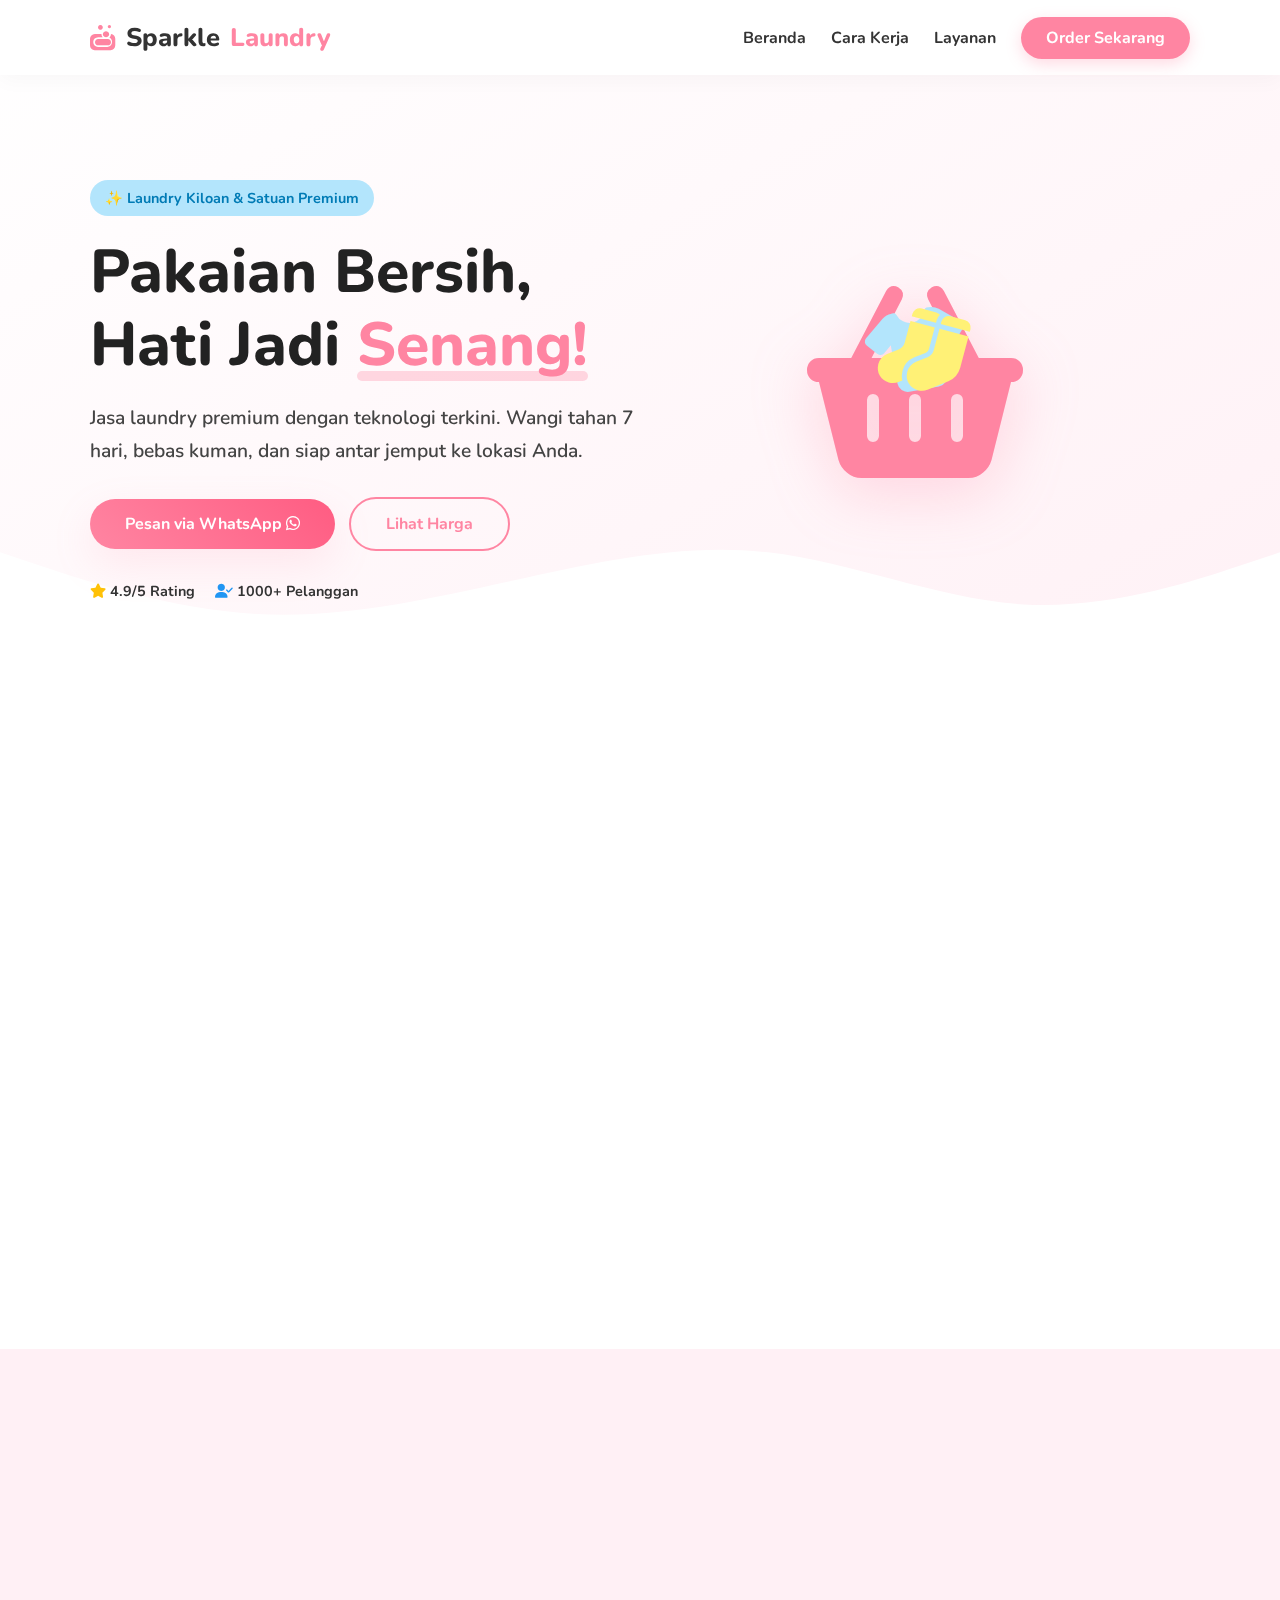
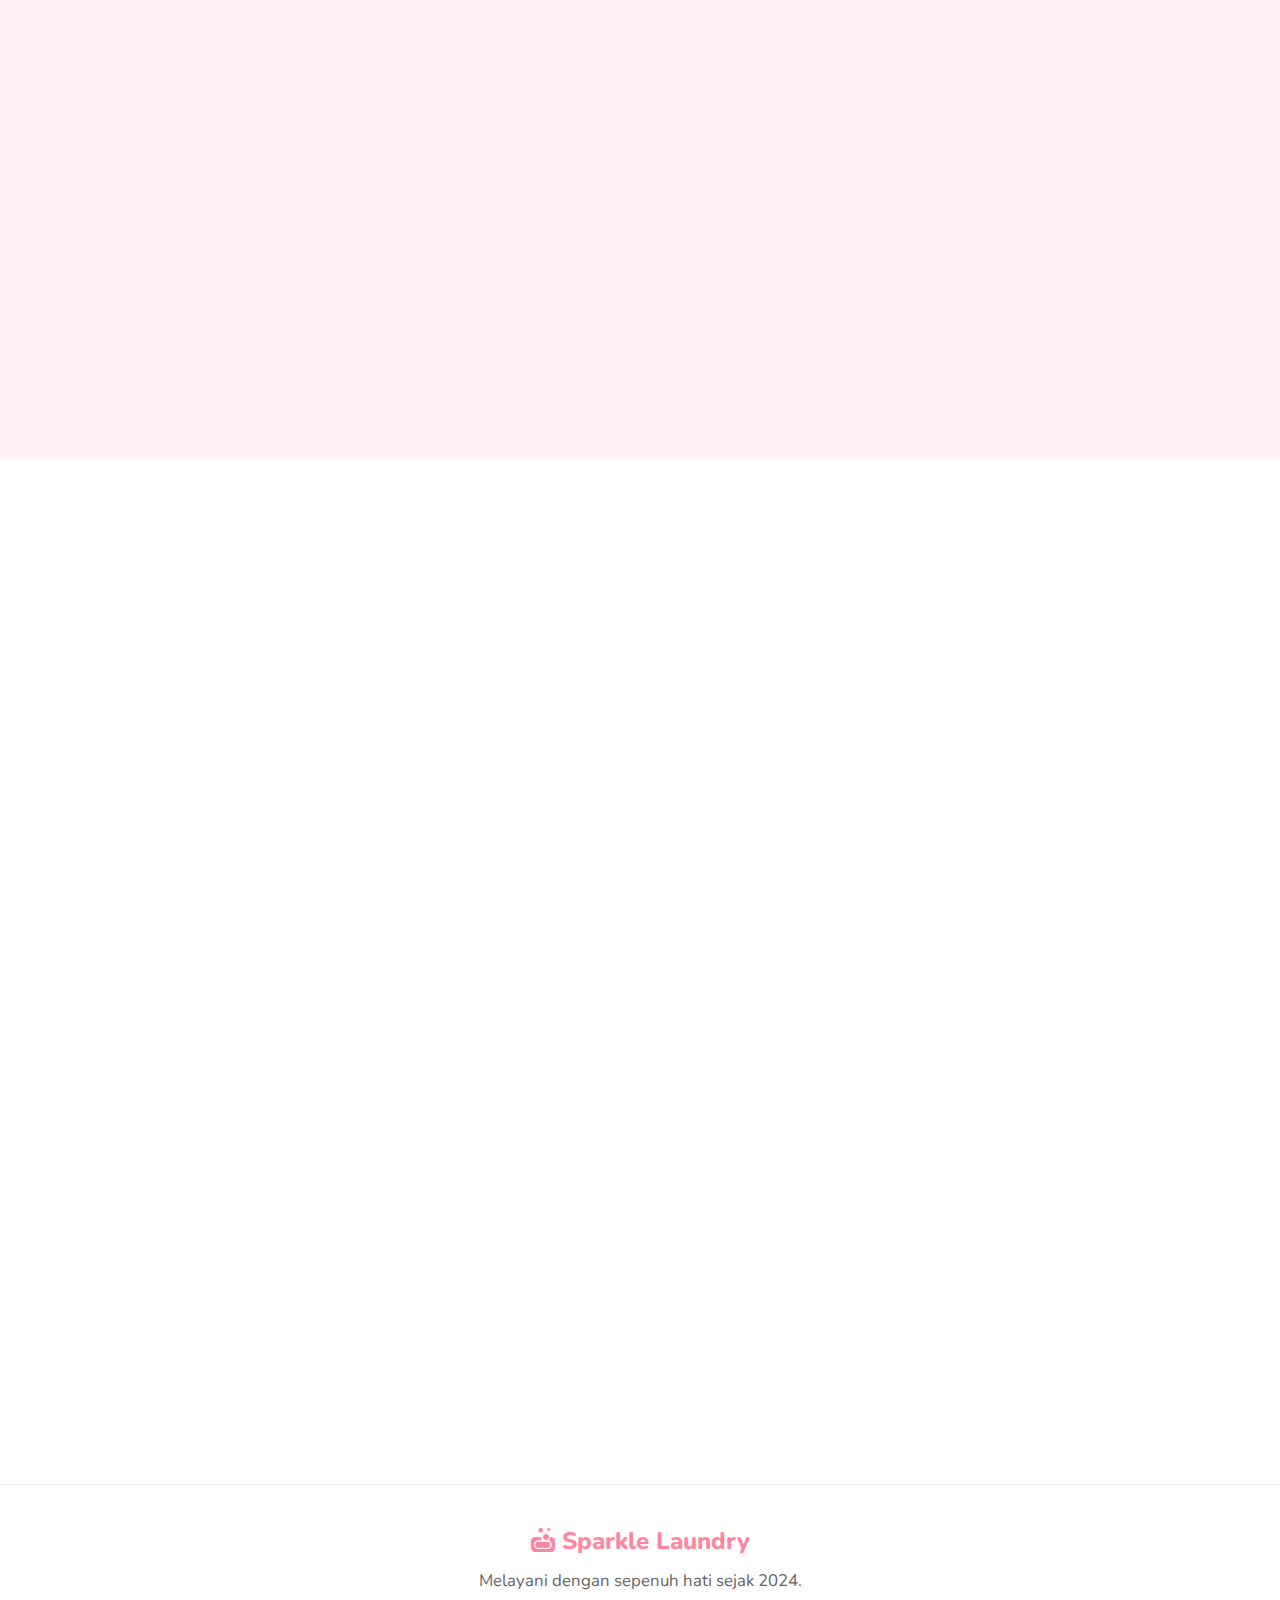
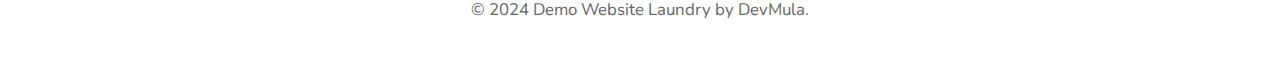
<file: projects/laundry/demo1.html>
<!DOCTYPE html>
<html lang="id">
<head>
    <meta charset="UTF-8">
    <meta name="viewport" content="width=device-width, initial-scale=1.0">
    <title>Sparkle Laundry - Bersih, Wangi, Cepat</title>
    
    <link href="https://fonts.googleapis.com/css2?family=Nunito:wght@400;600;700;800&display=swap" rel="stylesheet">
    
    <link rel="stylesheet" href="https://cdnjs.cloudflare.com/ajax/libs/font-awesome/6.4.0/css/all.min.css">
    
    <link href="https://unpkg.com/aos@2.3.1/dist/aos.css" rel="stylesheet">
    
    <link rel="stylesheet" href="style.css">
</head>
<body>

    <nav>
        <div class="container nav-box">
            <a href="#" class="logo">
                <i class="fas fa-soap spin-icon"></i> Sparkle<span class="pink">Laundry</span>
            </a>
            
            <ul class="nav-links">
                <li><a href="#home">Beranda</a></li>
                <li><a href="#process">Cara Kerja</a></li>
                <li><a href="#services">Layanan</a></li>
                <li><a href="#wa-order" class="btn-nav">Order Sekarang</a></li>
            </ul>

            <div class="hamburger">
                <i class="fas fa-bars"></i>
            </div>
        </div>
    </nav>

    <section id="home" class="hero">
        <div class="container hero-flex">
            <div class="hero-text" data-aos="fade-right" data-aos-duration="1000">
                <div class="badge-hero">✨ Laundry Kiloan & Satuan Premium</div>
                <h1>Pakaian Bersih,<br>Hati Jadi <span class="pink-highlight">Senang!</span></h1>
                <p>Jasa laundry premium dengan teknologi terkini. Wangi tahan 7 hari, bebas kuman, dan siap antar jemput ke lokasi Anda.</p>
                <div class="hero-buttons">
                    <a href="#wa-order" class="btn-primary pulse-anim">Pesan via WhatsApp <i class="fab fa-whatsapp"></i></a>
                    <a href="#services" class="btn-secondary">Lihat Harga</a>
                </div>
                
                <div class="trust-badges">
                    <span><i class="fas fa-star text-yellow"></i> 4.9/5 Rating</span>
                    <span><i class="fas fa-user-check text-blue"></i> 1000+ Pelanggan</span>
                </div>
            </div>
            
            <div class="hero-img" data-aos="zoom-in" data-aos-duration="1200">
                <div class="interactive-logo-container">
                    <div class="bubble b1"></div>
                    <div class="bubble b2"></div>
                    <div class="bubble b3"></div>
                    <div class="bubble b4"></div>
                    
                    <div class="laundry-basket">
                        <i class="fas fa-tshirt text-white clothes c1"></i>
                        <i class="fas fa-socks text-white clothes c2"></i>
                        <i class="fas fa-shopping-basket basket-icon"></i>
                    </div>
                </div>
            </div>
        </div>
        
        <svg class="wave-bottom" xmlns="http://www.w3.org/2000/svg" viewBox="0 0 1440 320"><path fill="#ffffff" fill-opacity="1" d="M0,96L48,112C96,128,192,160,288,165.3C384,171,480,149,576,128C672,107,768,85,864,96C960,107,1056,149,1152,154.7C1248,160,1344,128,1392,112L1440,96L1440,320L1392,320C1344,320,1248,320,1152,320C1056,320,960,320,864,320C768,320,672,320,576,320C480,320,384,320,288,320C192,320,96,320,48,320L0,320Z"></path></svg>
    </section>

    <section id="process" class="section-padding">
        <div class="container">
            <div class="section-head text-center" data-aos="fade-up">
                <span class="sub-title">Mudah & Praktis</span>
                <h2>Cara Kerja Kami</h2>
            </div>

            <div class="process-grid">
                <div class="process-item" data-aos="fade-up" data-aos-delay="100">
                    <div class="step-num">01</div>
                    <div class="p-icon"><i class="fas fa-mobile-alt"></i></div>
                    <h3>Pesan Layanan</h3>
                    <p>Pilih layanan via WA, atur jadwal penjemputan.</p>
                </div>
                <div class="process-item" data-aos="fade-up" data-aos-delay="200">
                    <div class="step-num">02</div>
                    <div class="p-icon"><i class="fas fa-truck-pickup"></i></div>
                    <h3>Kami Jemput</h3>
                    <p>Kurir kami datang mengambil pakaian kotor Anda.</p>
                </div>
                <div class="process-item" data-aos="fade-up" data-aos-delay="300">
                    <div class="step-num">03</div>
                    <div class="p-icon"><i class="fas fa-soap"></i></div>
                    <h3>Proses Cuci</h3>
                    <p>Dicuci terpisah, deterjen premium, dan setrika uap.</p>
                </div>
                <div class="process-item" data-aos="fade-up" data-aos-delay="400">
                    <div class="step-num">04</div>
                    <div class="p-icon"><i class="fas fa-box-open"></i></div>
                    <h3>Siap Diantar</h3>
                    <p>Pakaian bersih, wangi, dan rapi diantar kembali.</p>
                </div>
            </div>
        </div>
    </section>

    <section id="services" class="section-padding bg-pink-light">
        <div class="container">
            <div class="section-head text-center" data-aos="fade-up">
                <span class="sub-title">Solusi Kebersihan</span>
                <h2>Layanan Unggulan</h2>
            </div>

            <div class="grid-3">
                <div class="service-card" data-aos="zoom-in" data-aos-delay="100">
                    <div class="card-img-top color-1">
                        <i class="fas fa-weight-hanging"></i>
                    </div>
                    <div class="card-body">
                        <h3>Cuci Komplit (Kiloan)</h3>
                        <p>Layanan ekonomis untuk pakaian harian. Cuci, kering, setrika, lipat, dan parfum premium.</p>
                        <ul class="check-list">
                            <li><i class="fas fa-check"></i> Min. 3 Kg</li>
                            <li><i class="fas fa-check"></i> 2 Hari Selesai</li>
                        </ul>
                    </div>
                </div>
                <div class="service-card popular" data-aos="zoom-in" data-aos-delay="200">
                    <div class="popular-tag">Best Seller</div>
                    <div class="card-img-top color-2">
                        <i class="fas fa-tshirt"></i>
                    </div>
                    <div class="card-body">
                        <h3>Cuci Satuan (Premium)</h3>
                        <p>Perawatan detail untuk Jas, Gaun, Bedcover, atau Sepatu. Noda membandel hilang tuntas.</p>
                        <ul class="check-list">
                            <li><i class="fas fa-check"></i> Chemical Khusus</li>
                            <li><i class="fas fa-check"></i> Packing Hanger</li>
                        </ul>
                    </div>
                </div>
                <div class="service-card" data-aos="zoom-in" data-aos-delay="300">
                    <div class="card-img-top color-3">
                        <i class="fas fa-tachometer-alt"></i>
                    </div>
                    <div class="card-body">
                        <h3>Express Kilat (3 Jam)</h3>
                        <p>Layanan super cepat tanpa antri. Cocok untuk Anda yang butuh pakaian bersih segera.</p>
                        <ul class="check-list">
                            <li><i class="fas fa-check"></i> 3 - 6 Jam Jadi</li>
                            <li><i class="fas fa-check"></i> Prioritas Utama</li>
                        </ul>
                    </div>
                </div>
            </div>
        </div>
    </section>

    <section class="promo-banner" data-aos="flip-up">
        <div class="container promo-content">
            <div class="promo-text">
                <h2>Diskon 20% Untuk Pelanggan Baru!</h2>
                <p>Gunakan kode voucher: <b>SPARKLE20</b> saat pemesanan pertama.</p>
            </div>
            <a href="#wa-order" class="btn-white">Ambil Promo</a>
        </div>
    </section>

    <section id="wa-order" class="section-padding">
        <div class="container wa-box">
            <div class="wa-text" data-aos="fade-right">
                <span class="sub-title">Order Mudah</span>
                <h2>Pesan via WhatsApp</h2>
                <p>Silakan isi formulir singkat di samping. Pesanan Anda akan langsung terhubung ke Customer Service kami untuk konfirmasi penjemputan.</p>
                
                <div class="contact-info">
                    <div class="c-item">
                        <i class="fas fa-map-marker-alt"></i>
                        <span>Jl. Mawar Indah No. 12, Jakarta</span>
                    </div>
                    <div class="c-item">
                        <i class="fas fa-clock"></i>
                        <span>Buka Setiap Hari: 07.00 - 21.00</span>
                    </div>
                </div>
            </div>

            <div class="wa-form-card" data-aos="fade-left">
                <h3>Form Order Cepat</h3>
                <form onsubmit="kirimWA(event)">
                    <div class="form-group">
                        <label>Nama Lengkap</label>
                        <input type="text" id="waName" placeholder="Contoh: Dinda" required>
                    </div>
                    <div class="form-group">
                        <label>Jenis Layanan</label>
                        <select id="waService">
                            <option value="Kiloan Komplit">Cuci Kiloan Komplit</option>
                            <option value="Satuan Premium">Cuci Satuan (Jas/Gaun)</option>
                            <option value="Cuci Sepatu">Cuci Sepatu / Tas</option>
                            <option value="Express Kilat">Layanan Express (Kilat)</option>
                        </select>
                    </div>
                    <div class="form-group">
                        <label>Alamat Jemput (Singkat)</label>
                        <input type="text" id="waAddress" placeholder="Contoh: Jl. Melati No. 5" required>
                    </div>
                    <button type="submit" class="btn-wa-send">
                        <i class="fab fa-whatsapp"></i> Kirim Pesanan
                    </button>
                </form>
            </div>
        </div>
    </section>

    <footer>
        <div class="container text-center">
            <div class="footer-logo">
                <i class="fas fa-soap"></i> Sparkle Laundry
            </div>
            <p>Melayani dengan sepenuh hati sejak 2024.</p>
            <p class="copyright">&copy; 2024 Demo Website Laundry by DevMula.</p>
        </div>
    </footer>

    <script src="https://unpkg.com/aos@2.3.1/dist/aos.js"></script>
    <script>
        // Init AOS dengan durasi
        AOS.init({ 
            once: true,
            duration: 1000,
            disable: 'mobile' // Matikan animasi di HP agar lebih ringan
        });

        // --- LOGIKA HAMBURGER MENU (MOBILE) ---
        const hamburger = document.querySelector('.hamburger');
        const navMenu = document.querySelector('.nav-links');

        hamburger.addEventListener('click', () => {
            navMenu.classList.toggle('active');
            
            // Ubah ikon garis jadi silang
            const icon = hamburger.querySelector('i');
            if (navMenu.classList.contains('active')) {
                icon.classList.remove('fa-bars');
                icon.classList.add('fa-times');
            } else {
                icon.classList.remove('fa-times');
                icon.classList.add('fa-bars');
            }
        });

        // Tutup menu saat link diklik
        document.querySelectorAll('.nav-links a').forEach(link => {
            link.addEventListener('click', () => {
                navMenu.classList.remove('active');
                const icon = hamburger.querySelector('i');
                icon.classList.remove('fa-times');
                icon.classList.add('fa-bars');
            });
        });

        // LOGIKA KIRIM WA
        function kirimWA(e) {
            e.preventDefault();
            
            // 1. Ambil data
            const nama = document.getElementById('waName').value;
            const layanan = document.getElementById('waService').value;
            const alamat = document.getElementById('waAddress').value;
            
            // 2. Nomor WA (Ganti dengan nomor Anda)
            const nomorWA = "6281234567890"; 

            // 3. Format Pesan
            const pesan = `Halo Sparkle Laundry! ✨%0a%0aSaya ingin order:%0a👤 Nama: ${nama}%0a👕 Layanan: ${layanan}%0a🏠 Alamat Jemput: ${alamat}%0a%0aApakah bisa dijemput sekarang? Terima kasih.`;
            
            // 4. Buka WA
            window.open(`https://wa.me/${nomorWA}?text=${pesan}`, '_blank');
        }
    </script>
</body>
</html>
</file>
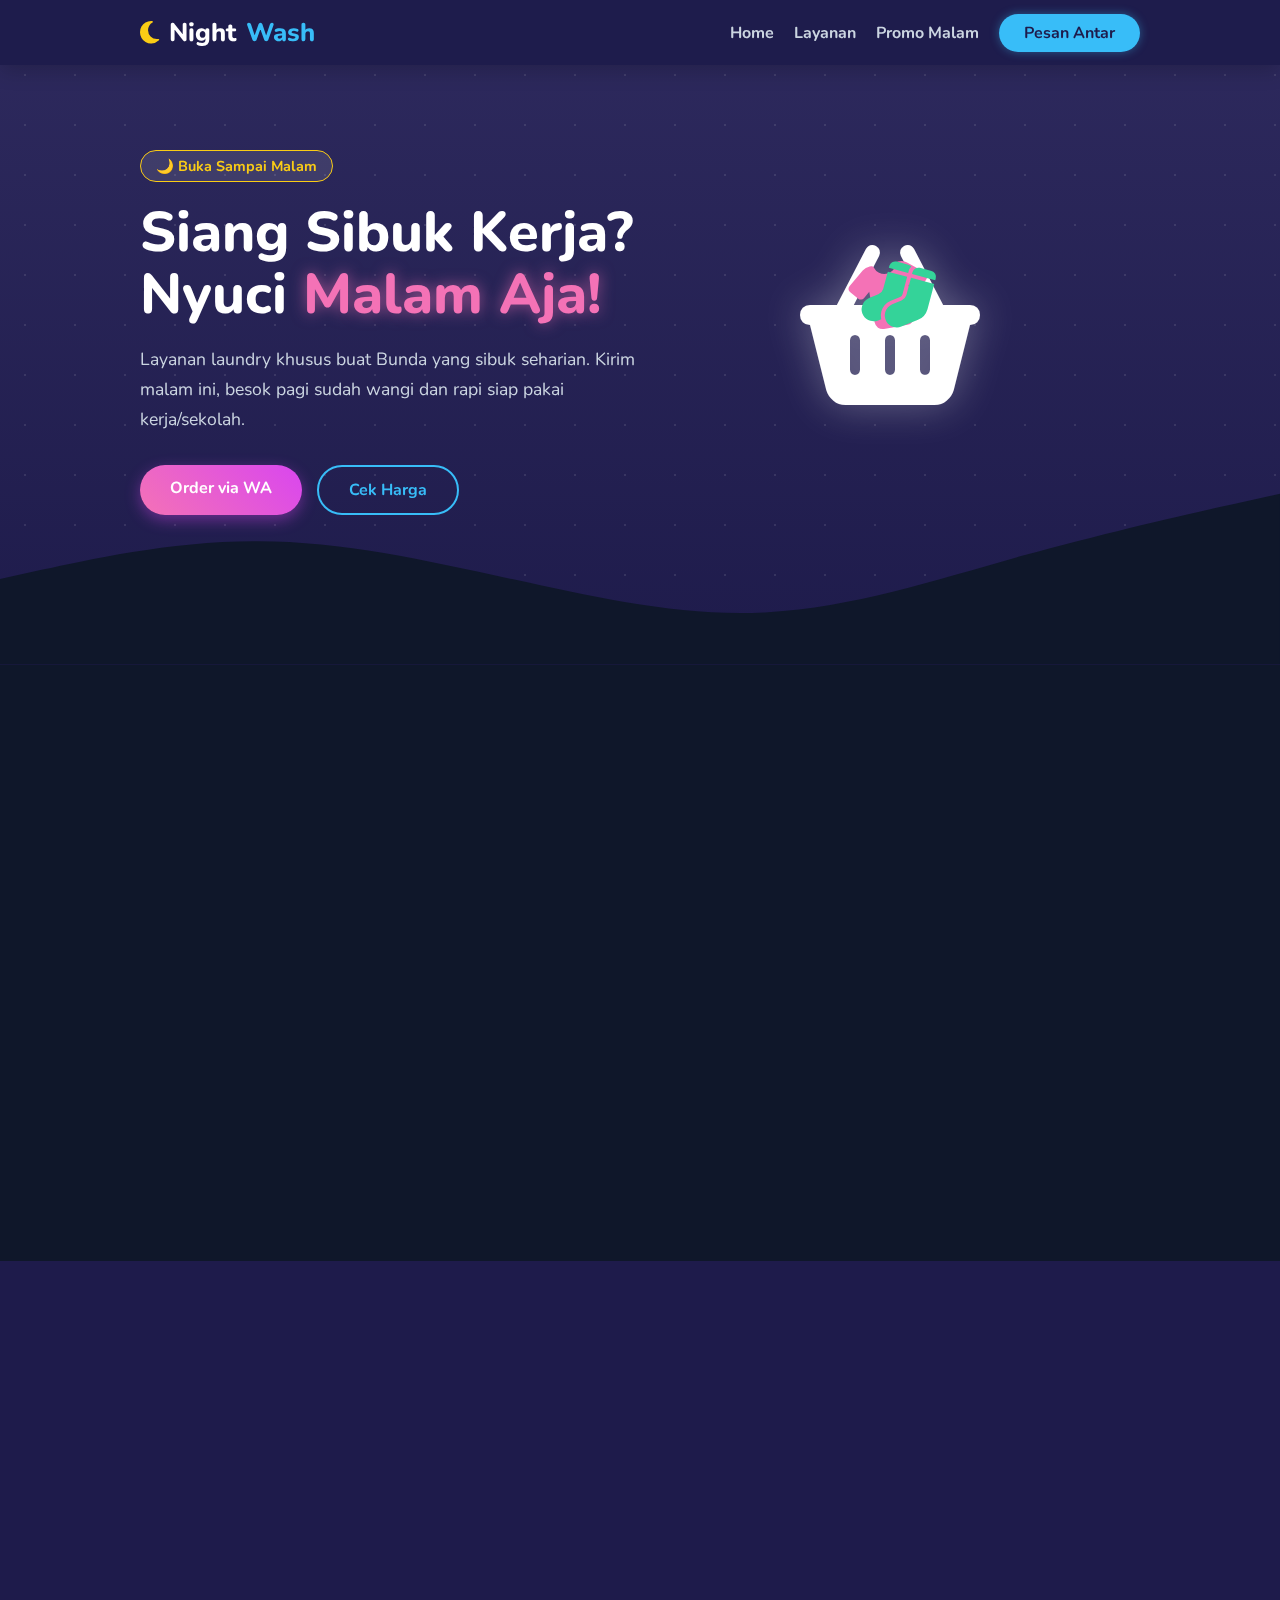
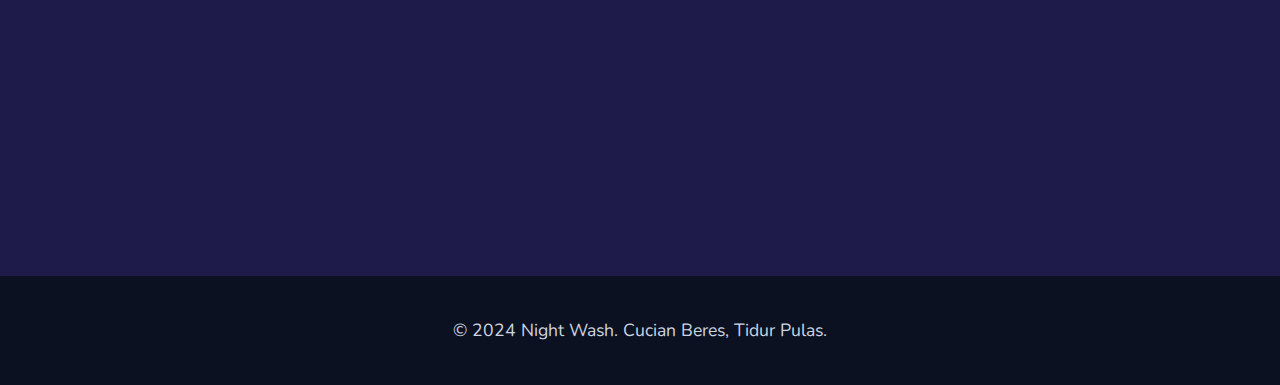
<file: projects/laundry/demo2.html>
<!DOCTYPE html>
<html lang="id">
<head>
    <meta charset="UTF-8">
    <meta name="viewport" content="width=device-width, initial-scale=1.0">
    <title>Night Wash - Laundry 24 Jam</title>
    
    <link href="https://fonts.googleapis.com/css2?family=Nunito:wght@400;600;700;800&display=swap" rel="stylesheet">
    
    <link rel="stylesheet" href="https://cdnjs.cloudflare.com/ajax/libs/font-awesome/6.4.0/css/all.min.css">
    
    <link href="https://unpkg.com/aos@2.3.1/dist/aos.css" rel="stylesheet">
    
    <link rel="stylesheet" href="style2.css">
</head>
<body>

    <nav>
        <div class="container nav-box">
            <a href="#" class="logo">
                <i class="fas fa-moon text-yellow"></i> Night<span class="blue-text">Wash</span>
            </a>
            
            <ul class="nav-links">
                <li><a href="#home">Home</a></li>
                <li><a href="#services">Layanan</a></li>
                <li><a href="#promo">Promo Malam</a></li>
                <li><a href="#order" class="btn-nav">Pesan Antar</a></li>
            </ul>

            <div class="hamburger">
                <i class="fas fa-bars"></i>
            </div>
        </div>
    </nav>

    <section id="home" class="hero">
        <div class="stars"></div>

        <div class="container hero-flex">
            <div class="hero-text" data-aos="fade-right">
                <div class="badge-night">🌙 Buka Sampai Malam</div>
                <h1>Siang Sibuk Kerja?<br>Nyuci <span class="glow-text">Malam Aja!</span></h1>
                <p>Layanan laundry khusus buat Bunda yang sibuk seharian. Kirim malam ini, besok pagi sudah wangi dan rapi siap pakai kerja/sekolah.</p>
                
                <div class="hero-btns">
                    <a href="#order" class="btn-primary pulse">Order via WA</a>
                    <a href="#services" class="btn-secondary">Cek Harga</a>
                </div>
            </div>

            <div class="hero-img" data-aos="zoom-in">
                <div class="interactive-logo-container">
                    <div class="bubble glow b1"></div>
                    <div class="bubble glow b2"></div>
                    <div class="bubble glow b3"></div>
                    
                    <div class="laundry-basket">
                        <i class="fas fa-shopping-basket basket-icon"></i>
                        <i class="fas fa-tshirt clothes c1 neon-pink"></i>
                        <i class="fas fa-socks clothes c2 neon-green"></i>
                    </div>
                </div>
            </div>
        </div>
        
        <svg class="wave-bottom" xmlns="http://www.w3.org/2000/svg" viewBox="0 0 1440 320"><path fill="#0f172a" fill-opacity="1" d="M0,224L48,213.3C96,203,192,181,288,181.3C384,181,480,203,576,224C672,245,768,267,864,261.3C960,256,1056,224,1152,197.3C1248,171,1344,149,1392,138.7L1440,128L1440,320L1392,320C1344,320,1248,320,1152,320C1056,320,960,320,864,320C768,320,672,320,576,320C480,320,384,320,288,320C192,320,96,320,48,320L0,320Z"></path></svg>
    </section>

    <section id="services" class="section-padding bg-dark">
        <div class="container">
            <div class="section-head text-center" data-aos="fade-up">
                <h2>Solusi Cucian Bunda</h2>
                <p>Pilih paket yang paling pas buat kebutuhan rumah.</p>
            </div>

            <div class="grid-3">
                <div class="card-night" data-aos="fade-up" data-aos-delay="100">
                    <div class="icon-box ib-pink"><i class="fas fa-tshirt"></i></div>
                    <h3>Cuci Komplit</h3>
                    <p>Cuci, kering, setrika, lipat. Wangi Sakura Night yang menenangkan.</p>
                </div>
                <div class="card-night popular" data-aos="fade-up" data-aos-delay="200">
                    <div class="tag-pop">Paling Laris</div>
                    <div class="icon-box ib-blue"><i class="fas fa-stopwatch"></i></div>
                    <h3>Express Malam</h3>
                    <p>Antar malam ini (sebelum jam 9), besok jam 7 pagi sudah sampai rumah.</p>
                </div>
                <div class="card-night" data-aos="fade-up" data-aos-delay="300">
                    <div class="icon-box ib-green"><i class="fas fa-shoe-prints"></i></div>
                    <h3>Cuci Sepatu</h3>
                    <p>Sepatu sekolah anak kotor? Kami bersihkan sampai kinclong lagi.</p>
                </div>
            </div>
        </div>
    </section>

    <section id="order" class="section-padding">
        <div class="container order-box">
            <div class="order-img" data-aos="fade-right">
                <i class="fas fa-truck-loading big-icon"></i>
                <h3>Siap Jemput Ke Rumah</h3>
                <p>Bunda istirahat saja, biar kurir kami yang ambil cucian kotornya. Gratis ongkir radius 3km!</p>
            </div>

            <div class="form-card-night" data-aos="fade-left">
                <h3>Formulir Jemputan</h3>
                <form onsubmit="kirimWAMalam(event)">
                    <div class="form-group">
                        <label>Nama Bunda</label>
                        <input type="text" id="nightName" placeholder="Contoh: Bunda Ani">
                    </div>
                    <div class="form-group">
                        <label>Mau Layanan Apa?</label>
                        <select id="nightService">
                            <option>Cuci Komplit (Kiloan)</option>
                            <option>Express Malam (Satuan)</option>
                            <option>Cuci Bedcover</option>
                        </select>
                    </div>
                    <button type="submit" class="btn-wa-night">
                        <i class="fab fa-whatsapp"></i> Panggil Kurir Sekarang
                    </button>
                </form>
            </div>
        </div>
    </section>

    <footer>
        <div class="container text-center">
            <p>&copy; 2024 Night Wash. Cucian Beres, Tidur Pulas.</p>
        </div>
    </footer>

    <script src="https://unpkg.com/aos@2.3.1/dist/aos.js"></script>
    <script>
        // Init AOS
        AOS.init({ 
            once: true,
            disable: 'mobile' // Biar loading di HP cepat
        });

        // 1. LOGIKA TOMBOL GARIS TIGA (HAMBURGER)
        const hamburger = document.querySelector('.hamburger');
        const navMenu = document.querySelector('.nav-links');
        const navIcon = hamburger.querySelector('i');

        hamburger.addEventListener('click', () => {
            // Toggle kelas 'active' untuk memunculkan menu
            navMenu.classList.toggle('active');

            // Ubah ikon garis jadi silang (X)
            if(navMenu.classList.contains('active')) {
                navIcon.classList.remove('fa-bars');
                navIcon.classList.add('fa-times');
            } else {
                navIcon.classList.remove('fa-times');
                navIcon.classList.add('fa-bars');
            }
        });

        // Tutup menu saat link diklik
        document.querySelectorAll('.nav-links a').forEach(link => {
            link.addEventListener('click', () => {
                navMenu.classList.remove('active');
                navIcon.classList.remove('fa-times');
                navIcon.classList.add('fa-bars');
            });
        });

        // 2. LOGIKA WA
        function kirimWAMalam(e) {
            e.preventDefault();
            const nama = document.getElementById('nightName').value;
            const layanan = document.getElementById('nightService').value;
            const nomorWA = "6281234567890";
            
            const pesan = `Halo Night Wash! 🌙%0a%0aSaya *${nama}* mau order layanan *${layanan}*.%0aBisa jemput ke rumah sekarang? Terima kasih.`;
            
            window.open(`https://wa.me/${nomorWA}?text=${pesan}`, '_blank');
        }
    </script>
</body>
</html>
</file>
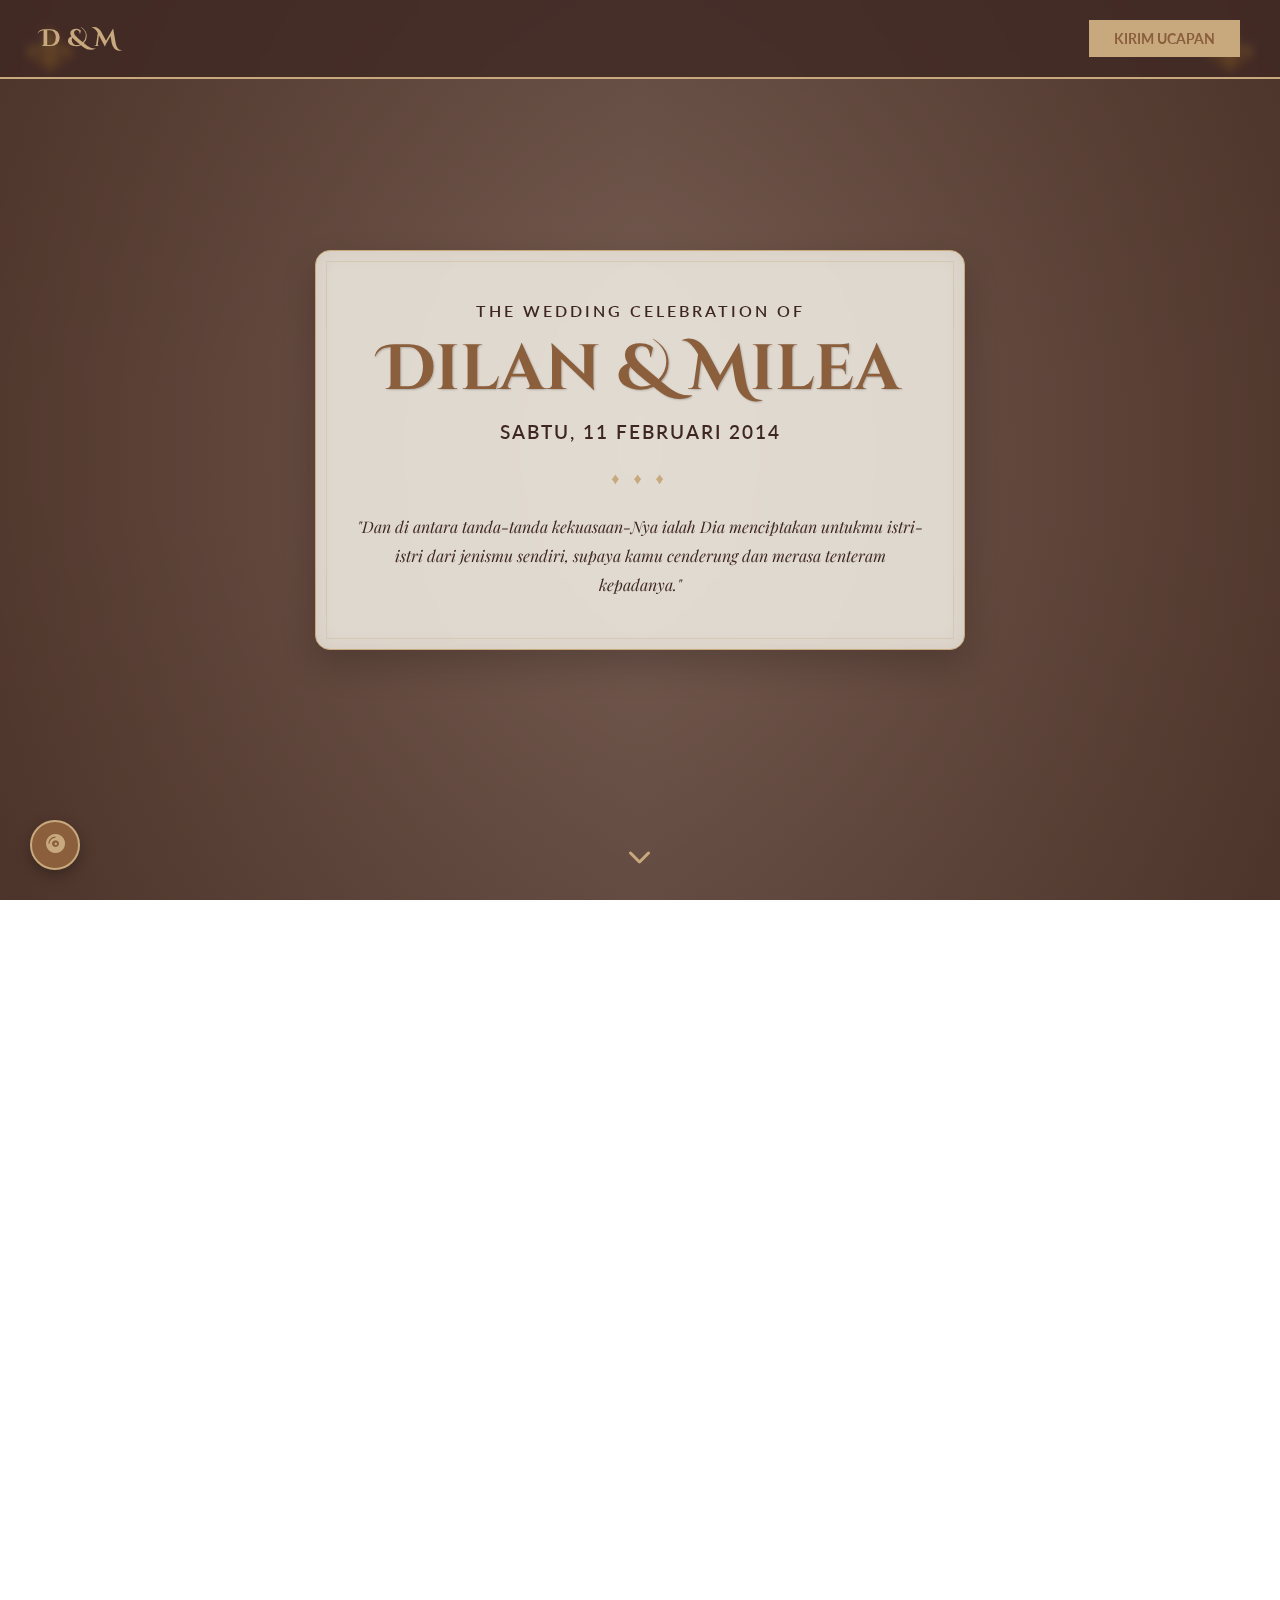
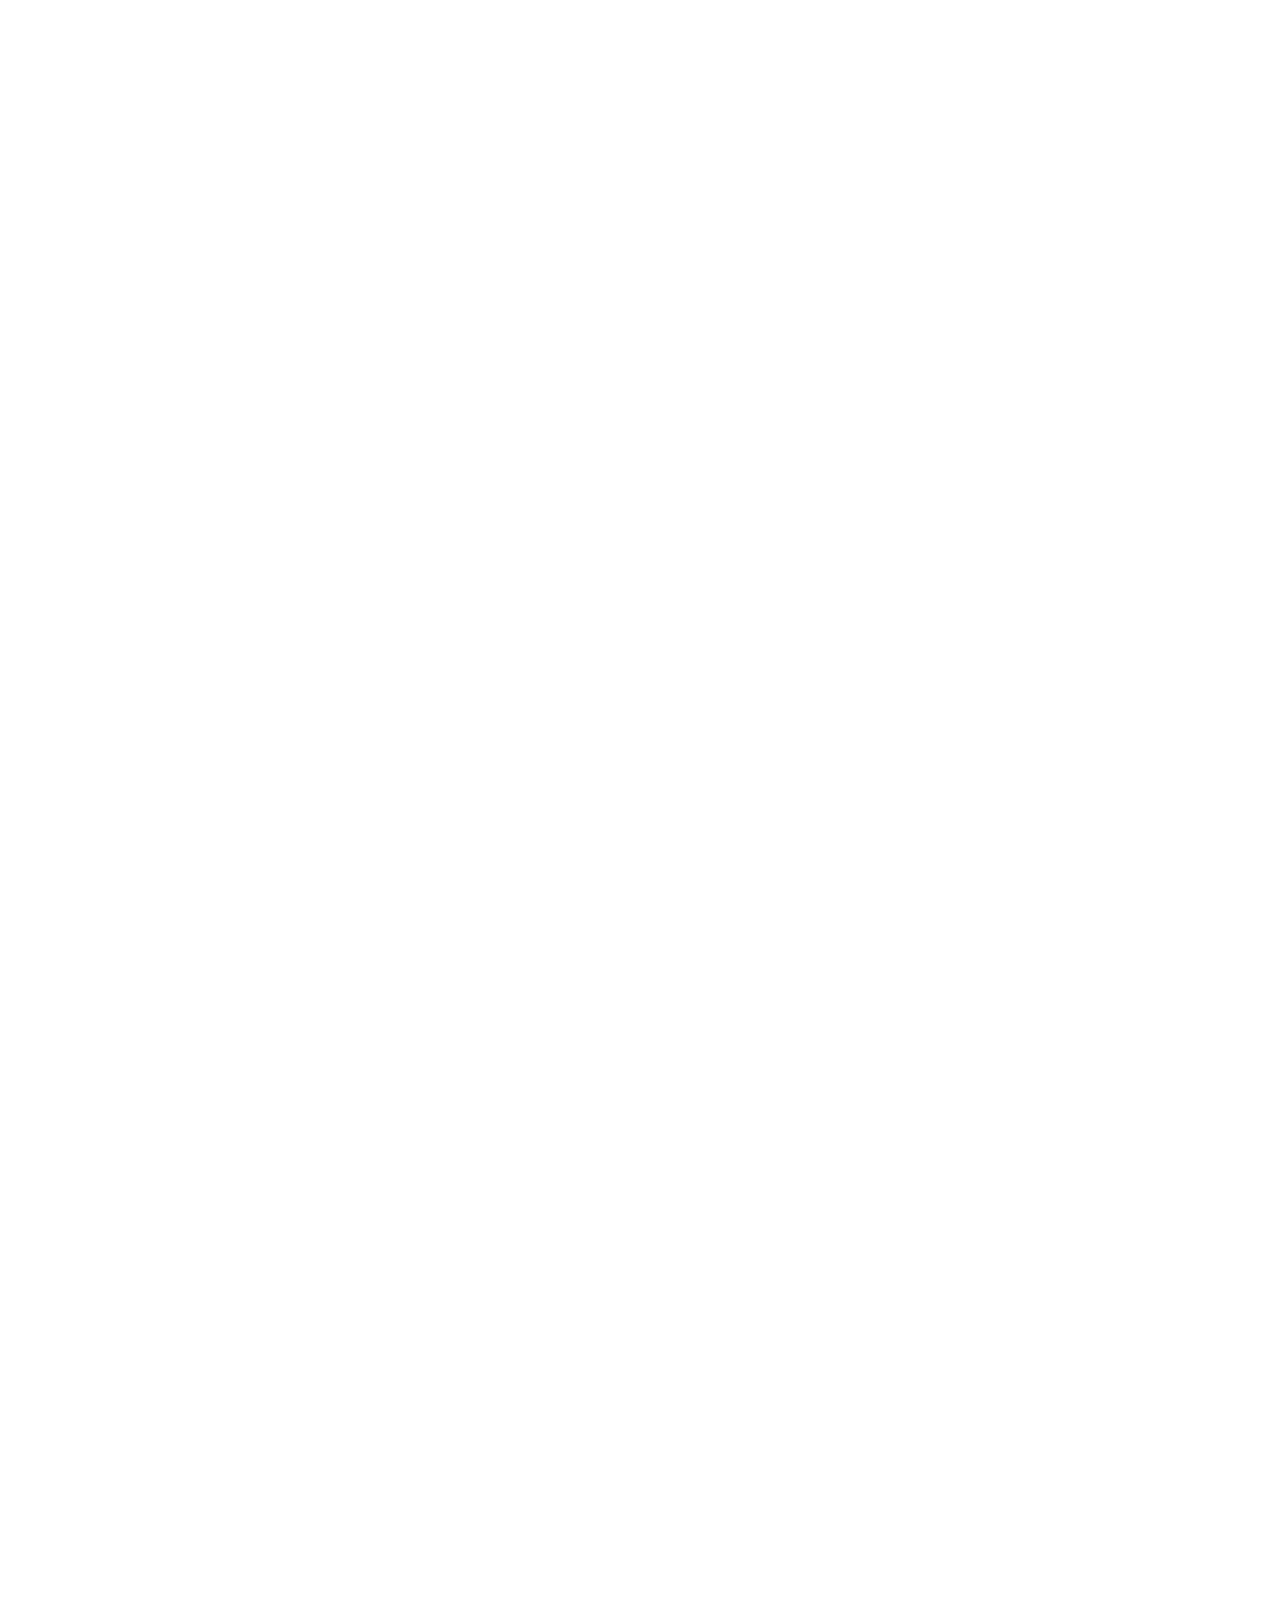
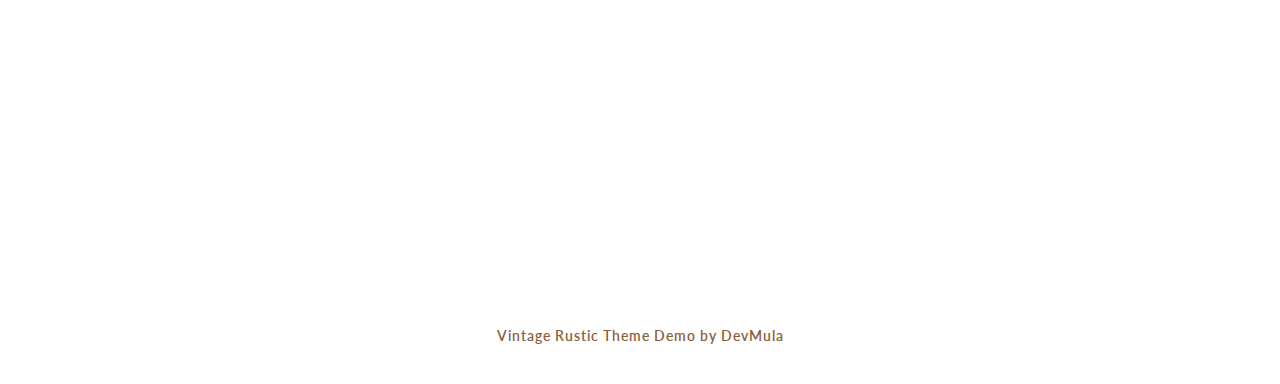
<file: projects/undangan/demo2.html>
<!DOCTYPE html>
<html lang="id">
<head>
    <meta charset="UTF-8">
    <meta name="viewport" content="width=device-width, initial-scale=1.0">
    <title>The Wedding of Dilan & Milea</title>
    
    <link href="https://fonts.googleapis.com/css2?family=Cinzel+Decorative:wght@400;700&family=Playfair+Display:ital,wght@0,400;0,700;1,400&family=Lato:wght@300;400&display=swap" rel="stylesheet">
    
    <link rel="stylesheet" href="https://cdnjs.cloudflare.com/ajax/libs/font-awesome/6.4.0/css/all.min.css">
    
    <link href="https://unpkg.com/aos@2.3.1/dist/aos.css" rel="stylesheet">
    
    <link rel="stylesheet" href="style2.css">
</head>
<body>

    <div id="wind-container"></div>

    <audio id="lagu" loop>
        <source src="" type="audio/mp3">
    </audio>
    <div id="music-control" onclick="toggleMusic()">
        <i class="fas fa-compact-disc"></i>
    </div>

    <nav class="navbar">
        <div class="logo">D & M</div>
        <a href="#rsvp" class="btn-nav">Kirim Ucapan</a>
    </nav>

    <header class="hero">
        <div class="corner-ornament top-left">⚜️</div>
        <div class="corner-ornament top-right">⚜️</div>

        <div class="glass-card hero-content" data-aos="zoom-in" data-aos-duration="2000">
            <p class="greeting">The Wedding Celebration of</p>
            <h1 class="couple-name">Dilan & Milea</h1>
            <p class="date">Sabtu, 11 Februari 2014</p>
            <div class="ornament-divider">♦ ♦ ♦</div>
            <p class="quote">"Dan di antara tanda-tanda kekuasaan-Nya ialah Dia menciptakan untukmu istri-istri dari jenismu sendiri, supaya kamu cenderung dan merasa tenteram kepadanya."</p>
        </div>
        
        <div class="scroll-down">
            <i class="fas fa-chevron-down"></i>
        </div>
    </header>

    <section class="section-padding couple">
        <div class="container text-center">
            <h2 class="section-title" data-aos="fade-up">Mempelai</h2>
            <p class="intro-text" data-aos="fade-up">Dengan memohon rahmat Allah SWT, kami bermaksud menyelenggarakan pernikahan putra-putri kami:</p>
            
            <div class="couple-wrap">
                <div class="couple-card glass-card" data-aos="fade-right" data-aos-duration="1500">
                    <div class="empty-frame">
                        <i class="fas fa-user-tie placeholder-icon"></i>
                    </div>
                    <h3>Dilan Ramadhan</h3>
                    <p class="parent">Putra Bpk. Asep & Ibu Iis</p>
                </div>

                <div class="love-icon" data-aos="zoom-in" data-aos-delay="300">
                    <i class="fas fa-ring"></i>
                </div>

                <div class="couple-card glass-card" data-aos="fade-left" data-aos-duration="1500">
                     <div class="empty-frame">
                        <i class="fas fa-user-vein placeholder-icon"></i>
                    </div>
                    <h3>Milea Adinda</h3>
                    <p class="parent">Putri Bpk. Budi & Ibu Susi</p>
                </div>
            </div>
        </div>
    </section>

    <section class="section-padding">
        <div class="container">
            <div class="glass-card timer-box" data-aos="fade-up">
                <h2>Menuju Hari Bahagia</h2>
                <div id="countdown">
                    <div class="time-box">
                        <span id="days">00</span> <small>Hari</small>
                    </div>
                    <div class="time-box">
                        <span id="hours">00</span> <small>Jam</small>
                    </div>
                    <div class="time-box">
                        <span id="minutes">00</span> <small>Menit</small>
                    </div>
                    <div class="time-box">
                        <span id="seconds">00</span> <small>Detik</small>
                    </div>
                </div>
            </div>
        </div>
    </section>

    <section class="section-padding">
        <div class="container text-center">
            <h2 class="section-title" data-aos="fade-up">Rangkaian Acara</h2>
            
            <div class="event-grid">
                <div class="event-card glass-card" data-aos="fade-up" data-aos-delay="100">
                    <div class="event-icon">🕊️</div>
                    <h3>Akad Nikah</h3>
                    <div class="event-detail">
                        <p><i class="far fa-clock"></i> 08:00 - 10:00 WIB</p>
                        <p><i class="fas fa-map-marker-alt"></i> Ballroom Hotel Mulia</p>
                    </div>
                    <a href="#" class="btn-loc">Lihat Peta</a>
                </div>

                <div class="event-card glass-card" data-aos="fade-up" data-aos-delay="300">
                    <div class="event-icon">🎻</div>
                    <h3>Resepsi</h3>
                    <div class="event-detail">
                        <p><i class="far fa-clock"></i> 11:00 - Selesai</p>
                        <p><i class="fas fa-map-marker-alt"></i> Grand Ballroom</p>
                    </div>
                    <a href="#" class="btn-loc">Lihat Peta</a>
                </div>
            </div>
        </div>
    </section>

    <section id="rsvp" class="section-padding">
        <div class="container">
            <div class="glass-card rsvp-box" data-aos="fade-up">
                <h2>Konfirmasi Kehadiran</h2>
                <p>Merupakan kehormatan bagi kami atas kehadiran Anda.</p>
                
                <form class="rsvp-form">
                    <input type="text" placeholder="Nama Lengkap">
                    <select>
                        <option>Akan Hadir</option>
                        <option>Maaf, Tidak Bisa Hadir</option>
                    </select>
                    <textarea placeholder="Kirim Ucapan & Doa..."></textarea>
                    <button type="button" onclick="alert('Simulasi: Ucapan Terkirim!')">Kirim Ucapan</button>
                </form>
            </div>
        </div>
    </section>

    <footer>
        <p>Vintage Rustic Theme Demo by DevMula</p>
    </footer>

    <script src="https://unpkg.com/aos@2.3.1/dist/aos.js"></script>
    <script>
        // Init AOS
        AOS.init({
            duration: 1200,
            once: true
        });

        // 1. SCRIPT ANIMASI ANGIN (PARTIKEL DEBU EMAS)
        function createWindParticle() {
            const container = document.getElementById('wind-container');
            const particle = document.createElement('div');
            particle.classList.add('wind-particle');
            
            // Posisi vertikal random
            particle.style.top = Math.random() * 100 + 'vh';
            // Durasi bergerak dari kiri ke kanan (sangat lambat)
            particle.style.animationDuration = Math.random() * 10 + 20 + 's'; // 20-30 detik
            // Ukuran random
            const size = Math.random() * 3 + 1 + 'px';
            particle.style.width = size;
            particle.style.height = size;
            particle.style.opacity = Math.random() * 0.5 + 0.1;

            container.appendChild(particle);

            // Hapus setelah selesai animasi
            setTimeout(() => { particle.remove(); }, 30000);
        }
        // Munculkan partikel setiap 800ms
        setInterval(createWindParticle, 800);


        // 2. MUSIK PLAYER
        let isPlaying = false;
        const audio = document.getElementById("lagu");
        const btn = document.getElementById("music-control");

        function toggleMusic() {
            if(isPlaying) {
                audio.pause();
                btn.classList.remove("playing");
                isPlaying = false;
            } else {
                audio.play();
                btn.classList.add("playing");
                isPlaying = true;
            }
        }

        // 3. COUNTDOWN
        const targetDate = new Date("Feb 11, 2013 08:00:00").getTime();
        setInterval(() => {
            const now = new Date().getTime();
            const distance = targetDate - now;
            document.getElementById("days").innerText = Math.floor(distance / (1000 * 60 * 60 * 24));
            document.getElementById("hours").innerText = Math.floor((distance % (1000 * 60 * 60 * 24)) / (1000 * 60 * 60));
            document.getElementById("minutes").innerText = Math.floor((distance % (1000 * 60 * 60)) / (1000 * 60));
            document.getElementById("seconds").innerText = Math.floor((distance % (1000 * 60)) / 1000);
        }, 1000);
    </script>
</body>
</html>
</file>
<file: projects/laundry/style.css>
/* ================= TEMA BUBBLEGUM FRESH (REVISED) ================= */
:root {
    --primary-pink: #FF85A2;   /* Pink sedikit lebih vibrant */
    --dark-pink: #FF5C82;      /* Untuk Hover */
    --soft-pink: #FFF0F5;      /* Background */
    --fresh-blue: #B3E5FC;     /* Biru pastel */
    --text-dark: #333333;
    --text-grey: #666666;
    --white: #ffffff;
    --shadow: 0 15px 40px rgba(255, 133, 162, 0.15);
    --font-body: 'Nunito', sans-serif;
}

* { margin: 0; padding: 0; box-sizing: border-box; }
html { scroll-behavior: smooth; }
body { font-family: var(--font-body); color: var(--text-dark); background-color: var(--white); overflow-x: hidden; }

/* ================= UTILS ================= */
.container { width: 90%; max-width: 1100px; margin: auto; }
.section-padding { padding: 100px 0; }
.text-center { text-align: center; }
.pink { color: var(--primary-pink); }
.bg-pink-light { background-color: var(--soft-pink); }
.text-white { color: white; }

h1, h2, h3 { font-weight: 800; line-height: 1.2; }
h2 { font-size: 2.5rem; margin-bottom: 10px; color: var(--text-dark); }
.sub-title { display: block; color: var(--primary-pink); font-weight: 700; text-transform: uppercase; letter-spacing: 2px; margin-bottom: 10px; }
p { line-height: 1.7; color: var(--text-grey); font-size: 1.05rem; }

/* ================= BUTTONS ================= */
.btn-primary {
    display: inline-block; padding: 14px 35px;
    background: linear-gradient(45deg, var(--primary-pink), var(--dark-pink));
    color: white; text-decoration: none; border-radius: 50px;
    font-weight: 700; transition: 0.3s; box-shadow: var(--shadow);
}
.btn-primary:hover { transform: translateY(-5px); box-shadow: 0 20px 40px rgba(255, 92, 130, 0.3); }

.btn-secondary {
    display: inline-block; padding: 14px 35px; border: 2px solid var(--primary-pink);
    color: var(--primary-pink); text-decoration: none; border-radius: 50px;
    font-weight: 700; transition: 0.3s; margin-left: 10px;
}
.btn-secondary:hover { background: var(--primary-pink); color: white; }

/* Pulse Animation untuk tombol WA */
.pulse-anim { animation: pulseBtn 2s infinite; }
@keyframes pulseBtn {
    0% { box-shadow: 0 0 0 0 rgba(255, 133, 162, 0.7); }
    70% { box-shadow: 0 0 0 15px rgba(255, 133, 162, 0); }
    100% { box-shadow: 0 0 0 0 rgba(255, 133, 162, 0); }
}

/* ================= NAVBAR ================= */
nav {
    padding: 20px 0; position: fixed; width: 100%; top: 0; z-index: 100;
    background: rgba(255, 255, 255, 0.95); backdrop-filter: blur(10px);
    box-shadow: 0 5px 20px rgba(0,0,0,0.03);
}
.nav-box { display: flex; justify-content: space-between; align-items: center; }
.logo { font-size: 1.6rem; font-weight: 800; color: var(--text-dark); text-decoration: none; display: flex; align-items: center; gap: 10px;}
.spin-icon { color: var(--primary-pink); }
.nav-links { list-style: none; display: flex; gap: 25px; align-items: center; }
.nav-links a { text-decoration: none; color: var(--text-dark); font-weight: 700; transition: 0.3s; }
.nav-links a:hover { color: var(--primary-pink); }
.btn-nav { background: var(--primary-pink); color: white !important; padding: 10px 25px; border-radius: 30px; box-shadow: 0 5px 15px rgba(255,133,162,0.3); }

/* Hamburger Menu Default (Hidden di Desktop) */
.hamburger { 
    display: none; 
    font-size: 1.8rem; 
    cursor: pointer; 
    color: var(--text-dark);
    z-index: 101; /* Pastikan di atas menu */
}

/* ================= HERO SECTION (FIXED LAYOUT) ================= */
.hero {
    /* Padding atas besar agar tidak ketutup navbar */
    padding-top: 180px; 
    padding-bottom: 150px;
    background: linear-gradient(to bottom right, #fff, var(--soft-pink));
    position: relative; overflow: hidden;
}
.hero-flex { display: flex; align-items: center; justify-content: space-between; position: relative; z-index: 2; }
.hero-text { flex: 1; max-width: 600px; }

.badge-hero {
    display: inline-block; background: var(--fresh-blue); color: #007bb5;
    padding: 8px 15px; border-radius: 20px; font-weight: 700; font-size: 0.9rem; margin-bottom: 20px;
}
.hero h1 { font-size: 3.8rem; margin-bottom: 20px; color: #222; }
.pink-highlight { color: var(--primary-pink); position: relative; }
/* Garis bawah melengkung di teks "Senang" */
.pink-highlight::after {
    content: ''; position: absolute; width: 100%; height: 10px; background: rgba(255, 133, 162, 0.3);
    bottom: 5px; left: 0; z-index: -1; border-radius: 10px;
}

.hero p { margin-bottom: 30px; font-size: 1.2rem; color: #444; font-weight: 600; }
.trust-badges { margin-top: 30px; display: flex; gap: 20px; font-weight: 700; font-size: 0.9rem; }
.text-yellow { color: #FFC107; }
.text-blue { color: #2196F3; }

/* LOGO INTERAKTIF */
.hero-img { flex: 1; display: flex; justify-content: center; position: relative; }
.interactive-logo-container { position: relative; width: 350px; height: 350px; display: flex; justify-content: center; align-items: center; }

.laundry-basket { font-size: 12rem; color: var(--primary-pink); position: relative; transition: 0.3s; cursor: pointer; filter: drop-shadow(0 15px 30px rgba(255, 133, 162, 0.3)); }
.clothes { position: absolute; font-size: 5rem; color: white; top: 50px; z-index: 2; transition: 0.3s; }
.c1 { left: 60px; transform: rotate(-10deg); color: var(--fresh-blue); }
.c2 { right: 60px; transform: rotate(15deg); color: #FFF176; }

/* Animasi Hover Logo */
.interactive-logo-container:hover .laundry-basket { animation: shakeBasket 0.5s ease-in-out infinite alternate; }
.interactive-logo-container:hover .c1 { transform: translateY(-15px) rotate(-15deg); }
.interactive-logo-container:hover .c2 { transform: translateY(-20px) rotate(20deg); }
@keyframes shakeBasket { from { transform: rotate(-5deg); } to { transform: rotate(5deg); } }

/* Bubbles */
.bubble { position: absolute; background: var(--fresh-blue); border-radius: 50%; opacity: 0; pointer-events: none; }
.b1 { width: 30px; height: 30px; top: 20%; left: 10%; }
.b2 { width: 20px; height: 20px; top: 50%; right: 0%; }
.b3 { width: 40px; height: 40px; top: 0%; right: 20%; }
.b4 { width: 15px; height: 15px; bottom: 20%; left: 20%; }

.interactive-logo-container:hover .bubble { animation: popBubble 1.5s ease-out infinite; }
.interactive-logo-container:hover .b2 { animation-delay: 0.3s; }
.interactive-logo-container:hover .b3 { animation-delay: 0.6s; }
.interactive-logo-container:hover .b4 { animation-delay: 0.9s; }
@keyframes popBubble { 0% { transform: translateY(0) scale(0.5); opacity: 1; } 100% { transform: translateY(-150px) scale(1.2); opacity: 0; } }

.wave-bottom { position: absolute; bottom: 0; left: 0; width: 100%; line-height: 0; z-index: 1; }

/* ================= PROCESS SECTION (NEW) ================= */
.process-grid { display: grid; grid-template-columns: repeat(auto-fit, minmax(220px, 1fr)); gap: 30px; margin-top: 50px; }
.process-item { text-align: center; position: relative; padding: 20px; }
.step-num { 
    background: var(--soft-pink); color: var(--primary-pink); width: 40px; height: 40px; 
    border-radius: 50%; display: flex; justify-content: center; align-items: center; 
    font-weight: 800; margin: 0 auto 20px; border: 2px solid var(--primary-pink);
}
.p-icon { font-size: 3rem; color: var(--text-dark); margin-bottom: 20px; transition: 0.3s; }
.process-item:hover .p-icon { color: var(--primary-pink); transform: scale(1.1); }
.process-item h3 { font-size: 1.2rem; margin-bottom: 10px; }
.process-item p { font-size: 0.9rem; }

/* ================= SERVICES CARDS (UPDATED) ================= */
.grid-3 { display: grid; grid-template-columns: repeat(auto-fit, minmax(300px, 1fr)); gap: 30px; margin-top: 40px; }

.service-card {
    background: white; border-radius: 20px; overflow: hidden; box-shadow: var(--shadow);
    transition: 0.3s; border: 1px solid white; position: relative;
}
.service-card:hover { transform: translateY(-10px); }

/* Banner Populer */
.popular { transform: scale(1.05); border: 2px solid var(--primary-pink); z-index: 2; }
.popular:hover { transform: scale(1.05) translateY(-10px); }
.popular-tag {
    position: absolute; top: 0; right: 0; background: var(--primary-pink); color: white;
    padding: 5px 15px; border-bottom-left-radius: 20px; font-weight: 700; font-size: 0.8rem;
}

.card-img-top { height: 120px; display: flex; justify-content: center; align-items: center; color: white; font-size: 3rem; }
.color-1 { background: #FFB7B2; }
.color-2 { background: #FF9EB5; }
.color-3 { background: #B5EAD7; color: #555; }

.card-body { padding: 30px; text-align: center; }
.card-body h3 { font-size: 1.3rem; margin-bottom: 15px; }
.check-list { list-style: none; margin-top: 20px; text-align: left; padding-left: 20px; }
.check-list li { margin-bottom: 10px; font-size: 0.9rem; font-weight: 600; color: #555; }
.check-list i { color: #4CAF50; margin-right: 10px; }

/* ================= PROMO BANNER (NEW) ================= */
.promo-banner { margin: 80px 0; background: linear-gradient(45deg, var(--primary-pink), #FF6B8B); padding: 50px 0; color: white; }
.promo-content { display: flex; justify-content: space-between; align-items: center; flex-wrap: wrap; gap: 20px; }
.promo-text h2 { color: white; margin-bottom: 5px; }
.promo-text p { font-size: 1.1rem; color: rgba(255,255,255,0.9); }
.btn-white { background: white; color: var(--dark-pink); padding: 12px 30px; border-radius: 30px; font-weight: 800; text-decoration: none; transition: 0.3s; }
.btn-white:hover { transform: scale(1.05); box-shadow: 0 10px 20px rgba(0,0,0,0.2); }

/* ================= WA ORDER SECTION ================= */
.wa-box { display: flex; align-items: center; gap: 60px; }
.wa-text { flex: 1; }
.contact-info { margin-top: 30px; }
.c-item { display: flex; align-items: center; gap: 15px; margin-bottom: 15px; font-weight: 700; color: #555; }
.c-item i { color: var(--primary-pink); font-size: 1.5rem; }

.wa-form-card {
    flex: 0.8; background: white; padding: 40px; border-radius: 30px;
    box-shadow: 0 20px 60px rgba(0,0,0,0.08); border: 1px solid #eee;
}
.wa-form-card h3 { margin-bottom: 25px; color: var(--primary-pink); }

.form-group { margin-bottom: 20px; }
.form-group label { display: block; font-weight: 700; margin-bottom: 8px; font-size: 0.9rem; }
.form-group input, .form-group select {
    width: 100%; padding: 15px; border: 2px solid #eee; border-radius: 12px;
    font-family: var(--font-body); outline: none; transition: 0.3s;
}
.form-group input:focus, .form-group select:focus { border-color: var(--primary-pink); }

.btn-wa-send {
    width: 100%; padding: 15px; border: none; border-radius: 12px;
    background: #25D366; color: white; font-weight: 800; font-size: 1.1rem;
    cursor: pointer; display: flex; justify-content: center; align-items: center; gap: 10px; transition: 0.3s;
}
.btn-wa-send:hover { background: #1ebc57; transform: translateY(-3px); }

/* ================= FOOTER ================= */
footer { padding: 40px 0; background: #fff; border-top: 1px solid #eee; color: #888; }
.footer-logo { font-size: 1.5rem; font-weight: 800; color: var(--primary-pink); margin-bottom: 10px; }

/* ================= MOBILE RESPONSIVE (PERBAIKAN) ================= */
@media (max-width: 768px) {
    /* 1. Hero Font & Padding */
    .hero { padding-top: 130px; text-align: center; height: auto; }
    .hero h1 { font-size: 2.8rem; }
    .hero p { padding: 0 10px; }
    
    /* 2. Tombol Hamburger Tampil */
    .hamburger { display: block; }
    
    /* 3. Menu Mobile (Slide dari Kanan) */
    .nav-links {
        position: fixed;
        right: -100%; top: 0;
        height: 100vh; width: 100%; /* Full width agar logo tertutup rapi */
        background-color: white;
        flex-direction: column;
        justify-content: center;
        align-items: center;
        transition: 0.4s ease-in-out;
        z-index: 99; /* Di bawah tombol hamburger (101) */
        box-shadow: -5px 0 15px rgba(0,0,0,0.1);
    }
    .nav-links.active { right: 0; }
    .nav-links li { margin: 25px 0; }
    .nav-links a { font-size: 1.5rem; color: var(--text-dark); }

    /* 4. Layout Flex jadi Kolom */
    .hero-flex, .wa-box, .promo-content { flex-direction: column; gap: 40px; }
    .hero-flex { flex-direction: column-reverse; } /* Gambar di atas, teks di bawah */
    .hero-buttons { justify-content: center; }
    
    /* 5. Process Grid jadi 2 kolom */
    .process-grid { grid-template-columns: 1fr 1fr; gap: 20px; }
    .step-num { margin-bottom: 15px; } /* Jarak nomor */
    
    /* 6. Form WA (Lebar penuh) */
    .wa-form-card { width: 100%; padding: 30px 20px; }
    
    /* 7. Tombol WA (Font size disesuaikan) */
    .btn-wa-send { font-size: 1rem; padding: 12px; }
    
    /* 8. Reset Kartu Populer */
    .popular { transform: scale(1); margin: 20px 0; } 
    
    /* 9. Grid Layanan jadi 1 kolom */
    .grid-3 { grid-template-columns: 1fr; }
}
</file>
<file: projects/laundry/style2.css>
/* ================= TEMA MIDNIGHT FRESH (Dark & Fun) ================= */
:root {
    --bg-night: #1e1b4b;     /* Biru Malam Gelap */
    --card-night: #2e2a5e;   /* Biru Malam Lebih Terang */
    --neon-pink: #F472B6;
    --neon-blue: #38BDF8;
    --neon-green: #34D399;
    --neon-yellow: #FACC15;
    --text-white: #ffffff;
    --text-soft: #cbd5e1;
    --font-body: 'Nunito', sans-serif;
}

* { margin: 0; padding: 0; box-sizing: border-box; }
html { scroll-behavior: smooth; }

body { 
    font-family: var(--font-body); 
    background-color: var(--bg-night); 
    color: var(--text-white); 
    overflow-x: hidden; 
}

/* ================= UTILS ================= */
.container { width: 90%; max-width: 1000px; margin: auto; }
.section-padding { padding: 80px 0; }
.text-center { text-align: center; }
.bg-dark { background-color: #0f172a; } 

h1, h2, h3 { font-weight: 800; }
h2 { font-size: 2.5rem; margin-bottom: 10px; color: var(--text-white); }
p { color: var(--text-soft); line-height: 1.7; font-size: 1.1rem; }

.text-yellow { color: var(--neon-yellow); }
.blue-text { color: var(--neon-blue); }

/* ================= NAVBAR ================= */
nav {
    padding: 15px 0; position: fixed; width: 100%; top: 0; z-index: 100;
    background: rgba(30, 27, 75, 0.95); backdrop-filter: blur(5px);
    box-shadow: 0 5px 20px rgba(0,0,0,0.2);
}
.nav-box { display: flex; justify-content: space-between; align-items: center; }

.logo { 
    font-size: 1.6rem; font-weight: 800; color: white; 
    text-decoration: none; display: flex; align-items: center; gap: 10px;
}
.nav-links { list-style: none; display: flex; gap: 20px; align-items: center; }
.nav-links a { text-decoration: none; color: var(--text-soft); font-weight: 700; transition: 0.3s; }
.nav-links a:hover { color: var(--neon-blue); }

.btn-nav {
    background: var(--neon-blue); color: var(--bg-night) !important;
    padding: 8px 25px; border-radius: 50px; box-shadow: 0 0 10px rgba(56, 189, 248, 0.4);
}

/* Tombol Hamburger (Default Sembunyi) */
.hamburger { 
    display: none; 
    color: var(--neon-yellow); 
    font-size: 1.8rem;
    cursor: pointer;
    z-index: 101; /* Pastikan di atas layer menu */
}

/* ================= HERO SECTION ================= */
.hero {
    padding-top: 150px; padding-bottom: 150px;
    background: linear-gradient(to bottom, #2e2a5e, #1e1b4b);
    position: relative; overflow: hidden;
}

.stars {
    position: absolute; top: 0; left: 0; width: 100%; height: 100%;
    background-image: radial-gradient(white 1px, transparent 1px);
    background-size: 50px 50px; opacity: 0.1; pointer-events: none;
}

.hero-flex { display: flex; align-items: center; justify-content: space-between; position: relative; z-index: 2; }
.hero-text { flex: 1; max-width: 500px; }

.badge-night {
    display: inline-block; background: rgba(255,255,255,0.1); border: 1px solid var(--neon-yellow);
    color: var(--neon-yellow); padding: 5px 15px; border-radius: 20px; font-weight: 700;
    font-size: 0.9rem; margin-bottom: 20px;
}

.hero h1 { font-size: 3.5rem; line-height: 1.1; margin-bottom: 20px; }
.glow-text { color: var(--neon-pink); text-shadow: 0 0 15px rgba(244, 114, 182, 0.6); }

.hero-btns { margin-top: 30px; display: flex; gap: 15px; }

.btn-primary {
    padding: 12px 30px; border-radius: 50px; text-decoration: none; font-weight: 700;
    background: linear-gradient(45deg, var(--neon-pink), #D946EF); color: white;
    box-shadow: 0 5px 15px rgba(217, 70, 239, 0.4); transition: 0.3s;
}
.btn-secondary {
    padding: 12px 30px; border-radius: 50px; text-decoration: none; font-weight: 700;
    border: 2px solid var(--neon-blue); color: var(--neon-blue); transition: 0.3s;
}
.pulse { animation: pulse 2s infinite; }
@keyframes pulse {
    0% { box-shadow: 0 0 0 0 rgba(244, 114, 182, 0.7); }
    70% { box-shadow: 0 0 0 15px rgba(244, 114, 182, 0); }
    100% { box-shadow: 0 0 0 0 rgba(244, 114, 182, 0); }
}

.hero-img { flex: 1; display: flex; justify-content: center; }
.interactive-logo-container { position: relative; width: 300px; height: 300px; display: flex; justify-content: center; align-items: center; }

.laundry-basket {
    font-size: 10rem; color: white; position: relative; transition: 0.3s; cursor: pointer;
    filter: drop-shadow(0 0 20px rgba(255,255,255,0.3));
}
.clothes { position: absolute; font-size: 4rem; top: 40px; z-index: 5; transition: 0.3s; }
.c1 { left: 50px; transform: rotate(-10deg); color: var(--neon-pink); }
.c2 { right: 50px; transform: rotate(15deg); color: var(--neon-green); }

.interactive-logo-container:hover .laundry-basket { animation: shake 0.5s ease-in-out infinite alternate; }
@keyframes shake { from { transform: rotate(-5deg); } to { transform: rotate(5deg); } }

.bubble { position: absolute; background: rgba(255,255,255,0.2); border: 2px solid var(--neon-blue); border-radius: 50%; opacity: 0; }
.b1 { width: 30px; height: 30px; top: 20%; left: 10%; }
.b2 { width: 20px; height: 20px; top: 50%; right: 0%; }
.b3 { width: 40px; height: 40px; top: 0%; right: 20%; }

.interactive-logo-container:hover .bubble { animation: floatUp 1.5s ease-out infinite; }
.interactive-logo-container:hover .b2 { animation-delay: 0.4s; }
.interactive-logo-container:hover .b3 { animation-delay: 0.8s; }
@keyframes floatUp { 0% { transform: translateY(0); opacity: 0.8; } 100% { transform: translateY(-100px); opacity: 0; } }

.wave-bottom { position: absolute; bottom: 0; left: 0; width: 100%; line-height: 0; }

/* ================= CARDS & ORDER ================= */
.grid-3 { display: grid; grid-template-columns: repeat(auto-fit, minmax(280px, 1fr)); gap: 30px; margin-top: 40px; }

.card-night {
    background: var(--card-night); padding: 40px 30px; border-radius: 20px;
    text-align: center; transition: 0.3s; border: 2px solid transparent; position: relative;
    box-shadow: 0 10px 30px rgba(0,0,0,0.3);
}
.card-night:hover { transform: translateY(-10px); border-color: var(--neon-blue); }

.icon-box {
    width: 70px; height: 70px; margin: 0 auto 20px; border-radius: 50%;
    display: flex; justify-content: center; align-items: center; font-size: 2rem;
}
.ib-pink { background: rgba(244, 114, 182, 0.2); color: var(--neon-pink); }
.ib-blue { background: rgba(56, 189, 248, 0.2); color: var(--neon-blue); }
.ib-green { background: rgba(52, 211, 153, 0.2); color: var(--neon-green); }

.card-night h3 { margin-bottom: 10px; font-size: 1.3rem; }
.popular { border: 2px solid var(--neon-pink); transform: scale(1.05); }
.popular:hover { transform: scale(1.05) translateY(-10px); }
.tag-pop {
    position: absolute; top: 0; right: 0; background: var(--neon-pink);
    padding: 5px 15px; border-bottom-left-radius: 20px; font-weight: 700; font-size: 0.8rem;
}

.order-box { display: flex; align-items: center; gap: 50px; margin-top: 20px; }
.order-img { flex: 1; text-align: center; }
.big-icon { font-size: 6rem; color: var(--neon-green); margin-bottom: 20px; filter: drop-shadow(0 0 20px rgba(52, 211, 153, 0.4)); }
.order-img h3 { font-size: 2rem; margin-bottom: 10px; color: var(--neon-green); }

.form-card-night {
    flex: 0.8; background: var(--card-night); padding: 40px; border-radius: 25px;
    border: 1px solid rgba(255,255,255,0.1);
}
.form-card-night h3 { color: var(--neon-blue); margin-bottom: 20px; text-align: center; }

.form-group { margin-bottom: 20px; }
.form-group label { display: block; margin-bottom: 8px; font-weight: 700; color: var(--text-soft); }
.form-group input, .form-group select {
    width: 100%; padding: 15px; border-radius: 15px; border: 2px solid #475569;
    background: var(--bg-night); color: white; outline: none; font-family: var(--font-body);
}
.form-group input:focus, .form-group select:focus { border-color: var(--neon-blue); }

.btn-wa-night {
    width: 100%; padding: 15px; border-radius: 50px; border: none;
    background: #25D366; color: white; font-weight: 800; font-size: 1.1rem;
    cursor: pointer; display: flex; justify-content: center; align-items: center; gap: 10px;
    transition: 0.3s;
}
.btn-wa-night:hover { background: #1ebc57; box-shadow: 0 0 20px rgba(37, 211, 102, 0.4); }

footer { padding: 40px 0; background: #0b1120; color: var(--text-soft); margin-top: 50px; }

/* ================= MOBILE RESPONSIVE (DIPERBAIKI) ================= */
@media (max-width: 768px) {
    /* 1. Tampilkan Tombol Hamburger */
    .hamburger { display: block; }

    /* 2. Menu Mobile (Slide dari Kanan) */
    .nav-links {
        position: fixed;
        right: -100%; /* Sembunyi */
        top: 0;
        height: 100vh;
        width: 75%; /* Lebar menu 75% layar */
        background-color: var(--card-night); /* Background Gelap */
        display: flex;
        flex-direction: column;
        justify-content: center;
        align-items: center;
        gap: 30px;
        transition: 0.4s ease-in-out;
        box-shadow: -5px 0 15px rgba(0,0,0,0.5);
        z-index: 99; /* Di bawah tombol hamburger */
    }
    
    /* Class ini akan dipanggil oleh JS */
    .nav-links.active { right: 0; } 

    /* 3. Hero Layout (Gambar di atas, Teks di bawah) */
    .hero { padding-top: 120px; text-align: center; }
    .hero-flex { flex-direction: column-reverse; gap: 40px; }
    .hero-btns { justify-content: center; }
    .hero h1 { font-size: 2.8rem; }

    /* 4. Order Form Tumpuk */
    .order-box { flex-direction: column; }
    .form-card-night { width: 100%; }
    
    /* 5. Reset Kartu Populer */
    .popular { transform: scale(1); margin: 20px 0; }
}
</file>
<file: projects/undangan/style2.css>
/* ================= SETUP RUSTIC ELEGANCE ================= */
:root {
    --primary: #8B5E3C;     /* Coklat Kayu Hangat */
    --secondary: #C8A97E;   /* Emas/Krem Tua untuk aksen */
    --dark: #3E2723;        /* Coklat Kopi Sangat Tua (pengganti hitam) */
    --light-bg: #F5F1E8;    /* Krem terang untuk background kartu */
    --glass: rgba(245, 241, 232, 0.85); /* Kaca yang lebih solid/krem */
    --border-gold: 2px solid rgba(200, 169, 126, 0.5);
    
    /* Font baru yang lebih klasik */
    --font-decor: 'Cinzel Decorative', cursive; 
    --font-head: 'Playfair Display', serif;
    --font-body: 'Lato', sans-serif;
}

* { margin: 0; padding: 0; box-sizing: border-box; }
html { scroll-behavior: smooth; }

body { 
    font-family: var(--font-body); 
    color: var(--dark); 
    overflow-x: hidden;
    /* Background: Campuran gradien untuk efek kayu hangat */
    background: 
        radial-gradient(circle at center, rgba(255,255,255,0.1), rgba(0,0,0,0.4)), /* Vignette */
        linear-gradient(to right, #A67B5B, #C9A68B, #A67B5B); /* Serat Kayu vertikal halus */
    background-attachment: fixed; /* Agar background tetap saat scroll */
}

/* ================= ANIMASI ANGIN (PARTIKEL DEBU EMAS) ================= */
#wind-container {
    position: fixed; top: 0; left: 0; width: 100%; height: 100%;
    pointer-events: none; z-index: 0; overflow: hidden;
}

.wind-particle {
    position: absolute; left: -10px; /* Mulai dari luar layar kiri */
    background: var(--secondary); /* Warna partikel emas/krem */
    border-radius: 50%;
    box-shadow: 0 0 5px var(--secondary); /* Efek glowing sedikit */
    animation-name: drift;
    animation-timing-function: linear;
    animation-fill-mode: forwards;
}

@keyframes drift {
    0% {
        transform: translateX(0) translateY(0);
        opacity: 0;
    }
    10% { opacity: 1; }
    90% { opacity: 1; }
    100% {
        transform: translateX(110vw) translateY(-20px); /* Bergerak jauh ke kanan dan sedikit ke atas */
        opacity: 0;
    }
}

/* ================= UTILS & GLASS EFFECT ================= */
.container { max-width: 850px; margin: auto; padding: 0 25px; position: relative; z-index: 2; }
.section-padding { padding: 90px 0; }
.text-center { text-align: center; }

/* KARTU KACA YANG LEBIH SOLID & HANGAT */
.glass-card {
    background: var(--glass);
    backdrop-filter: blur(8px);
    -webkit-backdrop-filter: blur(8px);
    border: 1px solid rgba(255, 255, 255, 0.3);
    border-radius: 15px; /* Sudut sedikit lebih tegas */
    padding: 50px 40px;
    box-shadow: 
        inset 0 0 20px rgba(139, 94, 60, 0.1), /* Inner shadow coklat */
        0 15px 35px rgba(0,0,0,0.2); /* Drop shadow lebih tegas */
    position: relative;
}
/* Tambahan border tipis emas di sekeliling kartu */
.glass-card::after {
    content: ''; position: absolute; top: 10px; left: 10px; right: 10px; bottom: 10px;
    border: 1px solid var(--secondary); opacity: 0.3; pointer-events: none;
}

.section-title {
    font-family: var(--font-head); font-size: 2.8rem; margin-bottom: 20px;
    color: var(--primary); font-weight: 700; letter-spacing: 1px; text-transform: uppercase;
}
.intro-text { margin-bottom: 50px; color: var(--dark); font-weight: 400; }

/* ================= MUSIC CONTROL (Gaya Klasik) ================= */
#music-control {
    position: fixed; bottom: 30px; left: 30px; z-index: 999;
    width: 50px; height: 50px; border-radius: 50%;
    background: var(--primary); color: var(--secondary);
    display: flex; justify-content: center; align-items: center;
    cursor: pointer; box-shadow: 0 5px 15px rgba(0,0,0,0.3);
    border: 2px solid var(--secondary); transition: 0.3s; font-size: 1.2rem;
}
#music-control.playing { animation: spin-slow 8s linear infinite; }
@keyframes spin-slow { 100% { transform: rotate(360deg); } }

/* ================= HERO SECTION ================= */
.hero {
    min-height: 100vh;
    /* Background Hero: Gambar Ballroom/Texture Kayu Gelap */
    background: url('https://images.unsplash.com/photo-1519225421980-715cb0215aed?ixlib=rb-1.2.1&auto=format&fit=crop&w=1500&q=80') center center/cover;
    display: flex; justify-content: center; align-items: center;
    position: relative; text-align: center; padding: 20px;
}
/* Overlay coklat tua untuk kesan dramatis */
.hero::before { content: ''; position: absolute; top:0; left:0; width:100%; height:100%; background: rgba(62, 39, 35, 0.6); }

.hero-content { max-width: 650px; position: relative; border-color: var(--secondary); }

/* Ornamen Sudut Klasik */
.corner-ornament { position: absolute; font-size: 2.5rem; color: var(--secondary); }
.top-left { top: 25px; left: 25px; }
.top-right { top: 25px; right: 25px; transform: scaleX(-1); }

.greeting { font-size: 1rem; letter-spacing: 3px; text-transform: uppercase; margin-bottom: 15px; color: var(--dark); font-weight: 600;}
.couple-name { font-family: var(--font-decor); font-size: 4rem; color: var(--primary); line-height: 1.1; margin-bottom: 15px; text-shadow: 1px 1px 2px rgba(0,0,0,0.2); font-weight: 700;}
.date { font-weight: 600; color: var(--dark); font-size: 1.2rem; letter-spacing: 2px; text-transform: uppercase;}
.ornament-divider { margin: 25px 0; color: var(--secondary); font-size: 1rem; letter-spacing: 5px;}
.quote { font-size: 1rem; font-style: italic; color: var(--dark); line-height: 1.8; font-family: var(--font-head);}

.scroll-down { position: absolute; bottom: 30px; animation: bounce 3s infinite; color: var(--secondary); font-size: 1.5rem; }

/* ================= COUPLE SECTION (BINGKAI KOSONG) ================= */
.couple-wrap { display: flex; justify-content: center; align-items: flex-start; gap: 40px; margin-top: 40px; }
.couple-card { flex: 1; text-align: center; padding: 40px 30px; }

/* STYLE BINGKAI KOSONG */
.empty-frame {
    width: 180px; height: 240px; /* Ukuran Portrait */
    margin: 0 auto 25px;
    border: 8px solid var(--primary); /* Bingkai luar tebal */
    outline: 2px solid var(--secondary); /* Aksen emas tipis */
    outline-offset: -5px;
    background: #e0d5c3; /* Warna kanvas kosong di dalam */
    display: flex; justify-content: center; align-items: center;
    box-shadow: inset 0 0 30px rgba(0,0,0,0.2); /* Bayangan dalam agar terlihat cekung */
    position: relative;
}
/* Icon placeholder di dalam bingkai */
.placeholder-icon {
    font-size: 4rem; color: var(--primary); opacity: 0.2;
}

.couple-card h3 { font-family: var(--font-head); font-size: 1.8rem; color: var(--primary); margin-bottom: 8px; font-weight: 700;}
.parent { font-size: 1rem; color: var(--dark); font-style: italic; }
.love-icon { font-size: 2.5rem; color: var(--secondary); margin-top: 100px; opacity: 0.8; }

/* ================= COUNTDOWN ================= */
.timer-box h2 { font-family: var(--font-head); font-size: 2.2rem; color: var(--primary); margin-bottom: 30px; text-align: center; text-transform: uppercase; }
#countdown { display: flex; justify-content: center; gap: 25px; }
.time-box { width: 80px; display: flex; flex-direction: column; align-items: center; border: 2px solid var(--secondary); padding: 15px 0; }
.time-box span { font-size: 2.5rem; font-family: var(--font-head); color: var(--primary); line-height: 1; font-weight: 700;}
.time-box small { font-size: 0.75rem; color: var(--dark); text-transform: uppercase; letter-spacing: 1px; margin-top: 5px; font-weight: 600;}

/* ================= EVENT GRID ================= */
.event-grid { display: grid; grid-template-columns: repeat(auto-fit, minmax(320px, 1fr)); gap: 35px; }
.event-card { text-align: center; padding: 50px 30px; border-top: 5px solid var(--secondary);}
.event-icon { font-size: 3rem; margin-bottom: 20px; color: var(--secondary); }
.event-card h3 { font-family: var(--font-head); font-size: 2rem; color: var(--primary); margin-bottom: 25px; font-weight: 700;}
.event-detail p { margin-bottom: 15px; color: var(--dark); display: flex; align-items: center; justify-content: center; gap: 10px; font-size: 1.1rem;}
.event-detail i { color: var(--secondary); }
.btn-loc {
    display: inline-block; padding: 12px 35px; background: var(--primary); border: 2px solid var(--secondary);
    color: var(--secondary); text-decoration: none; transition: 0.3s;
    margin-top: 25px; font-size: 0.9rem; letter-spacing: 2px; text-transform: uppercase; font-weight: bold;
}
.btn-loc:hover { background: var(--secondary); color: var(--primary); border-color: var(--primary); }

/* ================= RSVP FORM ================= */
.rsvp-box { max-width: 600px; margin: auto; text-align: center; border-bottom: 5px solid var(--secondary); }
.rsvp-box h2 { font-family: var(--font-head); color: var(--primary); margin-bottom: 15px; text-transform: uppercase; font-weight: 700;}
.rsvp-form { margin-top: 35px; display: flex; flex-direction: column; gap: 20px; }
.rsvp-form input, .rsvp-form select, .rsvp-form textarea {
    padding: 18px; border: 2px solid var(--secondary); font-family: var(--font-body);
    background: rgba(255,255,255,0.9); color: var(--dark); outline: none; transition: 0.3s;
    font-size: 1rem;
}
.rsvp-form input:focus, .rsvp-form select:focus, .rsvp-form textarea:focus {
    border-color: var(--primary); background: white;
}
.rsvp-form button {
    padding: 20px; background: var(--primary); color: var(--secondary); border: 2px solid var(--secondary);
    font-weight: bold; cursor: pointer; font-size: 1.1rem; transition: 0.3s; letter-spacing: 2px; text-transform: uppercase;
}
.rsvp-form button:hover { background: var(--secondary); color: var(--primary); border-color: var(--primary); }

/* NAVBAR & FOOTER */
.navbar {
    position: fixed; top: 0; width: 100%; padding: 20px 40px;
    display: flex; justify-content: space-between; align-items: center; z-index: 100;
    background: rgba(62, 39, 35, 0.8); backdrop-filter: blur(5px); border-bottom: 2px solid var(--secondary);
}
.navbar .logo { font-weight: 700; font-size: 1.5rem; color: var(--secondary); font-family: var(--font-decor); }
.btn-nav {
    padding: 10px 25px; background: var(--secondary); color: var(--primary);
    text-decoration: none; font-size: 0.9rem; font-weight: bold; transition: 0.3s; text-transform: uppercase;
}
.btn-nav:hover { background: var(--primary); color: var(--secondary); }

footer { text-align: center; padding: 40px; font-size: 0.9rem; color: var(--primary); background: transparent; margin-top: 30px; letter-spacing: 1px; font-weight: 600;}

/* HP RESPONSIVE */
@media (max-width: 768px) {
    .couple-name { font-size: 3.5rem; }
    .couple-wrap { flex-direction: column; gap: 40px; align-items: center;}
    .love-icon { margin-top: 20px; transform: rotate(90deg); }
    .section-title { font-size: 2.2rem; }
    .navbar { padding: 15px 20px; }
    .empty-frame { width: 160px; height: 220px; }
}
</file>
